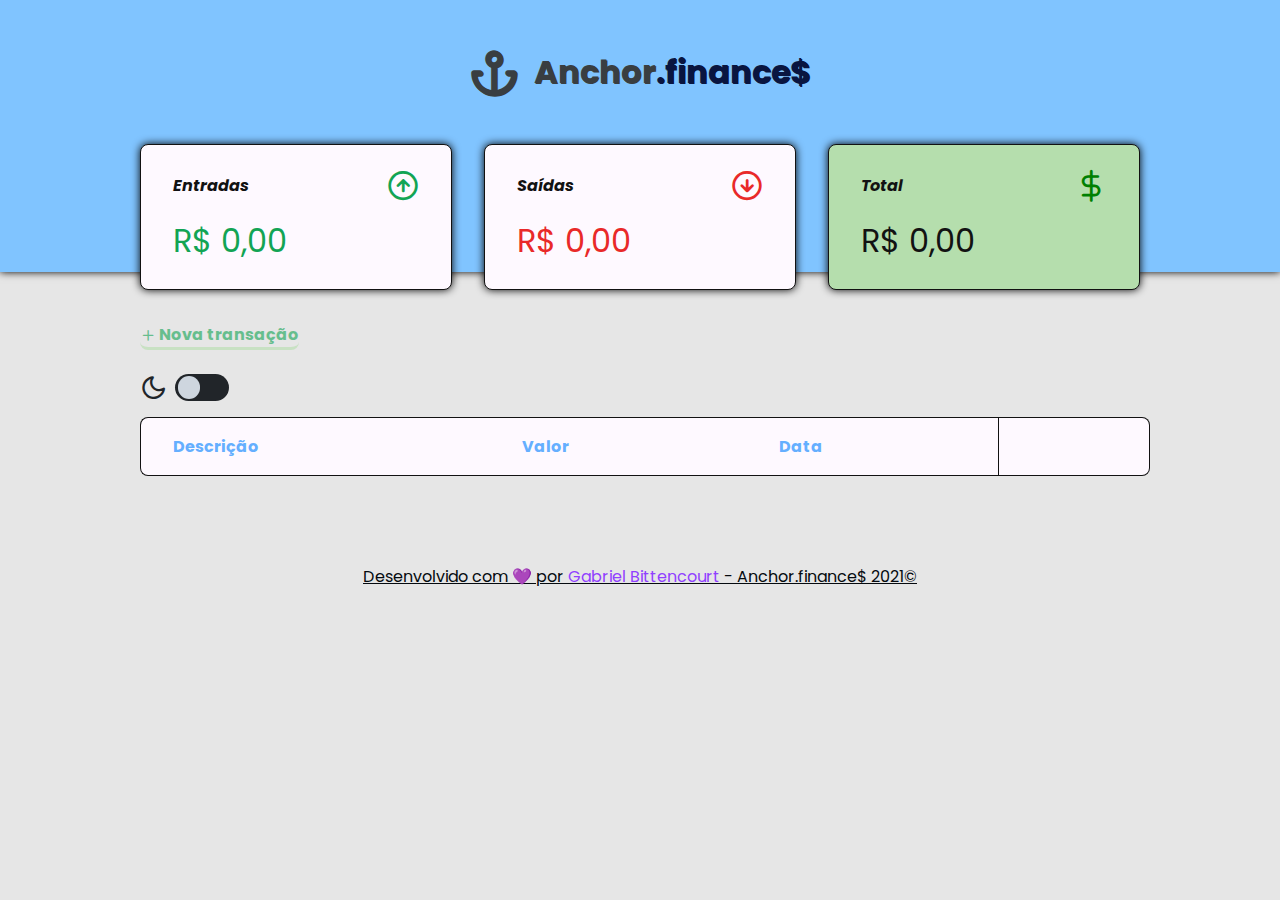
<file: index.html>
<!DOCTYPE html>
<html lang="pt-br">
    <head>
        <meta charset="UTF-8">
        <meta http-equiv="X-UA-Compatible" content="IE=edge">
        <meta name="viewport" content="width=device-width, initial-scale=1.0">
        <title>Anchor.finance$</title>

        <link rel="stylesheet" href="assets/style.css">
        <link rel="stylesheet" href="sass/style.css">
        
        <link rel="preconnect" href="https://fonts.gstatic.com">
        <link href="https://fonts.googleapis.com/css2?family=Poppins:ital,wght@0,100;0,400;0,700;1,100;1,400;1,700&display=swap" rel="stylesheet">

        <link rel="shortcut icon" href="assets/favicon/favicon.ico" type="image/x-icon">
    </head>

    <body>
        <header>
            <div class="icon-anchor"></div>
            <h1 id="logo">Anchor<span>.finance$</span></h1>
        </header>

        <main class="container">
            <section id="balance">
                <h2 class="sr-only">Balanço</h2>

                <div class="card">
                    <h3>
                        <span>Entradas</span>
                        <div class="icon-arrow-up-circle"></div>
                    </h3>
                    <p id="incomeDisplay">R$ 0,00</p>
                </div>

                <div class="card">
                    <h3>
                        <span>Saídas</span>
                        <div class="icon-arrow-down-circle"></div>
                    </h3>
                    <p id="expenseDisplay">R$ 0,00</p>
                </div>

                <div class="card total">
                    <h3>
                        <span>Total</span>
                        <div class="icon-dollar-sign"></div>
                    </h3>
                    <p id="totalDisplay">R$ 0,00</p>
                </div>

            </section>

            <section id="transaction">
                <h2 class="sr-only">Transações</h2>

                <a href="#" class="button new" onclick="Modal.open()">
                    <div class="icon-plus"></div>
                    Nova transação
                </a>

                <div class="dark-theme">
                    <div class="icon-moon"></div>
                    <div class="icon-sun"></div>
                    <label class="switch">
                        <input type="checkbox" name="mode" class="toggleTheme">
                        <span class="slider round"></span>
                    </label>
                </div>

                <table id="data-table">
                    <thead>
                        <tr>
                            <th>Descrição</th>
                            <th>Valor</th>
                            <th>Data</th>
                            <th></th>
                        </tr>
                    </thead>
                    <tbody>
                    </tbody>
                </table>
            </section>
        </main>

        <div class="modal-overlay">
            <div class="modal">
                <div id="form">
                    <h2>Nova Transação</h2>
                    <form action="" onsubmit="Form.submit(event)">
                        <div class="input-group">
                            <label for="description" class="sr-only">Descrição</label>
                            <input name="description" id="description" type="text" placeholder="Descrição">
                        </div>

                        <div class="input-group">
                            <label for="amount" class="sr-only">Valor</label>
                            <input name="amount" id="amount" type="number" step="0.01" placeholder="0,00">
                            <small class="help">Use o sinal - (negativo) para despesas e , (vírgula) para casas decimais.</small>
                        </div>

                        <div class="input-group">
                            <label for="date" class="sr-only">Data</label>
                            <input name="date" id="date" type="date">
                        </div>

                        <div class="button-group">
                            <a href="#" class="button cancel" onclick="Modal.close()">Cancelar</a>
                            <button>Salvar</button>
                        </div>
                    </form>
                    <div class="icon-anchor"></div>
                </div>
            </div>
        </div>

        <footer>
            Desenvolvido com 💜 por <a class="github-profile" href="https://github.com/gabrlcj">Gabriel Bittencourt</a> - Anchor.finance$ 2021©
        </footer>

        <script src="js/main.js"></script>
        <script src="js/dark.js"></script>
    </body>
</html>
</file>
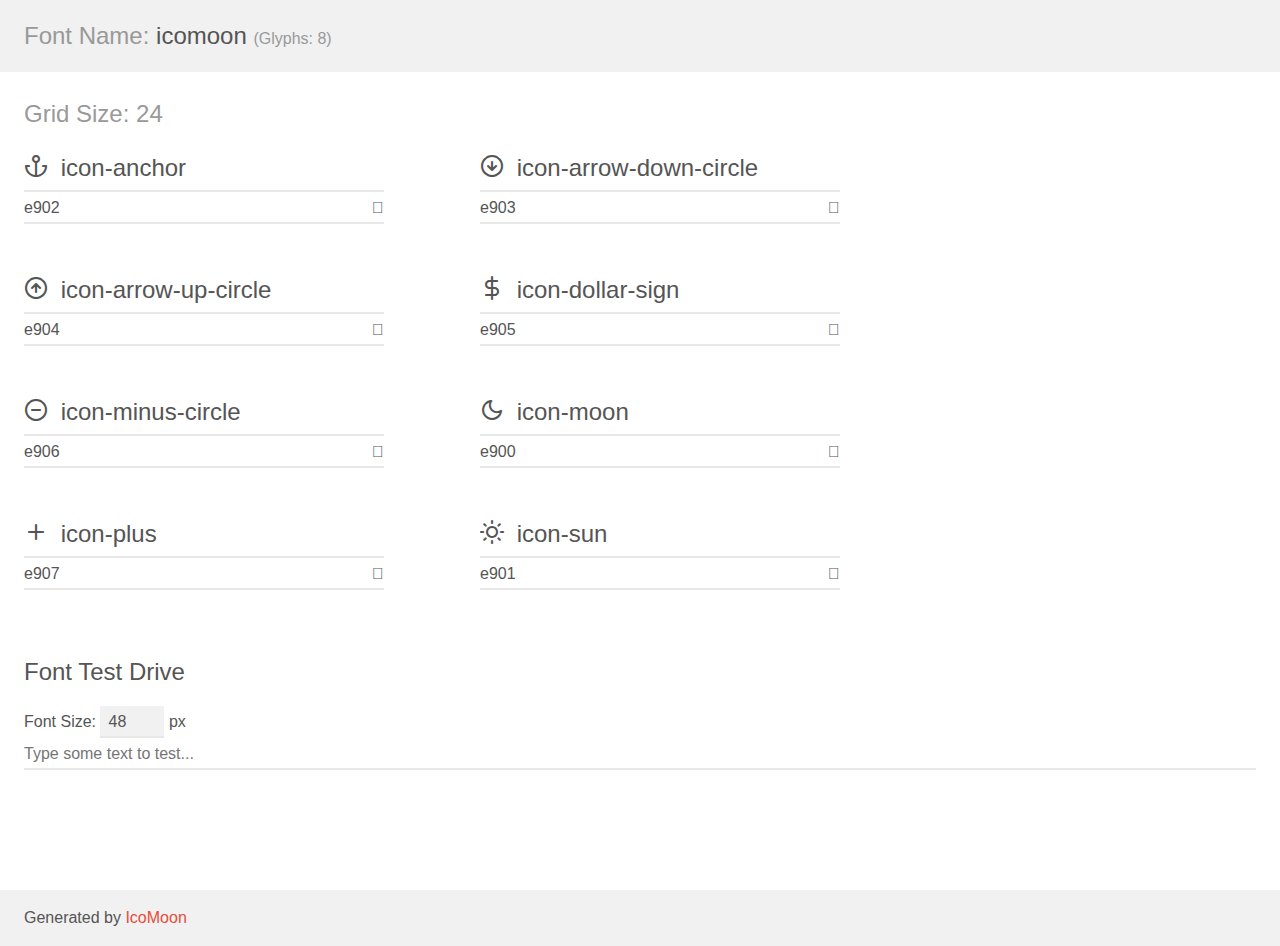
<file: assets/demo.html>
<!doctype html>
<html>
<head>
    <meta charset="utf-8">
    <title>IcoMoon Demo</title>
    <meta name="description" content="An Icon Font Generated By IcoMoon.io">
    <meta name="viewport" content="width=device-width, initial-scale=1">
    <link rel="stylesheet" href="demo-files/demo.css">
    <link rel="stylesheet" href="style.css"></head>
<body>
    <div class="bgc1 clearfix">
        <h1 class="mhmm mvm"><span class="fgc1">Font Name:</span> icomoon <small class="fgc1">(Glyphs:&nbsp;8)</small></h1>
    </div>
    <div class="clearfix mhl ptl">
        <h1 class="mvm mtn fgc1">Grid Size: 24</h1>
        <div class="glyph fs1">
            <div class="clearfix bshadow0 pbs">
                <span class="icon-anchor"></span>
                <span class="mls"> icon-anchor</span>
            </div>
            <fieldset class="fs0 size1of1 clearfix hidden-false">
                <input type="text" readonly value="e902" class="unit size1of2" />
                <input type="text" maxlength="1" readonly value="&#xe902;" class="unitRight size1of2 talign-right" />
            </fieldset>
            <div class="fs0 bshadow0 clearfix hidden-true">
                <span class="unit pvs fgc1">liga: </span>
                <input type="text" readonly value="" class="liga unitRight" />
            </div>
        </div>
        <div class="glyph fs1">
            <div class="clearfix bshadow0 pbs">
                <span class="icon-arrow-down-circle"></span>
                <span class="mls"> icon-arrow-down-circle</span>
            </div>
            <fieldset class="fs0 size1of1 clearfix hidden-false">
                <input type="text" readonly value="e903" class="unit size1of2" />
                <input type="text" maxlength="1" readonly value="&#xe903;" class="unitRight size1of2 talign-right" />
            </fieldset>
            <div class="fs0 bshadow0 clearfix hidden-true">
                <span class="unit pvs fgc1">liga: </span>
                <input type="text" readonly value="" class="liga unitRight" />
            </div>
        </div>
        <div class="glyph fs1">
            <div class="clearfix bshadow0 pbs">
                <span class="icon-arrow-up-circle"></span>
                <span class="mls"> icon-arrow-up-circle</span>
            </div>
            <fieldset class="fs0 size1of1 clearfix hidden-false">
                <input type="text" readonly value="e904" class="unit size1of2" />
                <input type="text" maxlength="1" readonly value="&#xe904;" class="unitRight size1of2 talign-right" />
            </fieldset>
            <div class="fs0 bshadow0 clearfix hidden-true">
                <span class="unit pvs fgc1">liga: </span>
                <input type="text" readonly value="" class="liga unitRight" />
            </div>
        </div>
        <div class="glyph fs1">
            <div class="clearfix bshadow0 pbs">
                <span class="icon-dollar-sign"></span>
                <span class="mls"> icon-dollar-sign</span>
            </div>
            <fieldset class="fs0 size1of1 clearfix hidden-false">
                <input type="text" readonly value="e905" class="unit size1of2" />
                <input type="text" maxlength="1" readonly value="&#xe905;" class="unitRight size1of2 talign-right" />
            </fieldset>
            <div class="fs0 bshadow0 clearfix hidden-true">
                <span class="unit pvs fgc1">liga: </span>
                <input type="text" readonly value="" class="liga unitRight" />
            </div>
        </div>
        <div class="glyph fs1">
            <div class="clearfix bshadow0 pbs">
                <span class="icon-minus-circle"></span>
                <span class="mls"> icon-minus-circle</span>
            </div>
            <fieldset class="fs0 size1of1 clearfix hidden-false">
                <input type="text" readonly value="e906" class="unit size1of2" />
                <input type="text" maxlength="1" readonly value="&#xe906;" class="unitRight size1of2 talign-right" />
            </fieldset>
            <div class="fs0 bshadow0 clearfix hidden-true">
                <span class="unit pvs fgc1">liga: </span>
                <input type="text" readonly value="" class="liga unitRight" />
            </div>
        </div>
        <div class="glyph fs1">
            <div class="clearfix bshadow0 pbs">
                <span class="icon-moon"></span>
                <span class="mls"> icon-moon</span>
            </div>
            <fieldset class="fs0 size1of1 clearfix hidden-false">
                <input type="text" readonly value="e900" class="unit size1of2" />
                <input type="text" maxlength="1" readonly value="&#xe900;" class="unitRight size1of2 talign-right" />
            </fieldset>
            <div class="fs0 bshadow0 clearfix hidden-true">
                <span class="unit pvs fgc1">liga: </span>
                <input type="text" readonly value="" class="liga unitRight" />
            </div>
        </div>
        <div class="glyph fs1">
            <div class="clearfix bshadow0 pbs">
                <span class="icon-plus"></span>
                <span class="mls"> icon-plus</span>
            </div>
            <fieldset class="fs0 size1of1 clearfix hidden-false">
                <input type="text" readonly value="e907" class="unit size1of2" />
                <input type="text" maxlength="1" readonly value="&#xe907;" class="unitRight size1of2 talign-right" />
            </fieldset>
            <div class="fs0 bshadow0 clearfix hidden-true">
                <span class="unit pvs fgc1">liga: </span>
                <input type="text" readonly value="" class="liga unitRight" />
            </div>
        </div>
        <div class="glyph fs1">
            <div class="clearfix bshadow0 pbs">
                <span class="icon-sun"></span>
                <span class="mls"> icon-sun</span>
            </div>
            <fieldset class="fs0 size1of1 clearfix hidden-false">
                <input type="text" readonly value="e901" class="unit size1of2" />
                <input type="text" maxlength="1" readonly value="&#xe901;" class="unitRight size1of2 talign-right" />
            </fieldset>
            <div class="fs0 bshadow0 clearfix hidden-true">
                <span class="unit pvs fgc1">liga: </span>
                <input type="text" readonly value="" class="liga unitRight" />
            </div>
        </div>
    </div>

    <!--[if gt IE 8]><!-->
    <div class="mhl clearfix mbl">
        <h1>Font Test Drive</h1>
        <label>
            Font Size: <input id="fontSize" type="number" class="textbox0 mbm"
            min="8" value="48" />
            px
        </label>
        <input id="testText" type="text" class="phl size1of1 mvl"
        placeholder="Type some text to test..." value=""/>
        <div id="testDrive" class="icon-" style="font-family: icomoon">&nbsp;
        </div>
    </div>
    <!--<![endif]-->
    <div class="bgc1 clearfix">
        <p class="mhl">Generated by <a href="https://icomoon.io/app">IcoMoon</a></p>
    </div>

    <script src="demo-files/demo.js"></script>
</body>
</html>
</file>
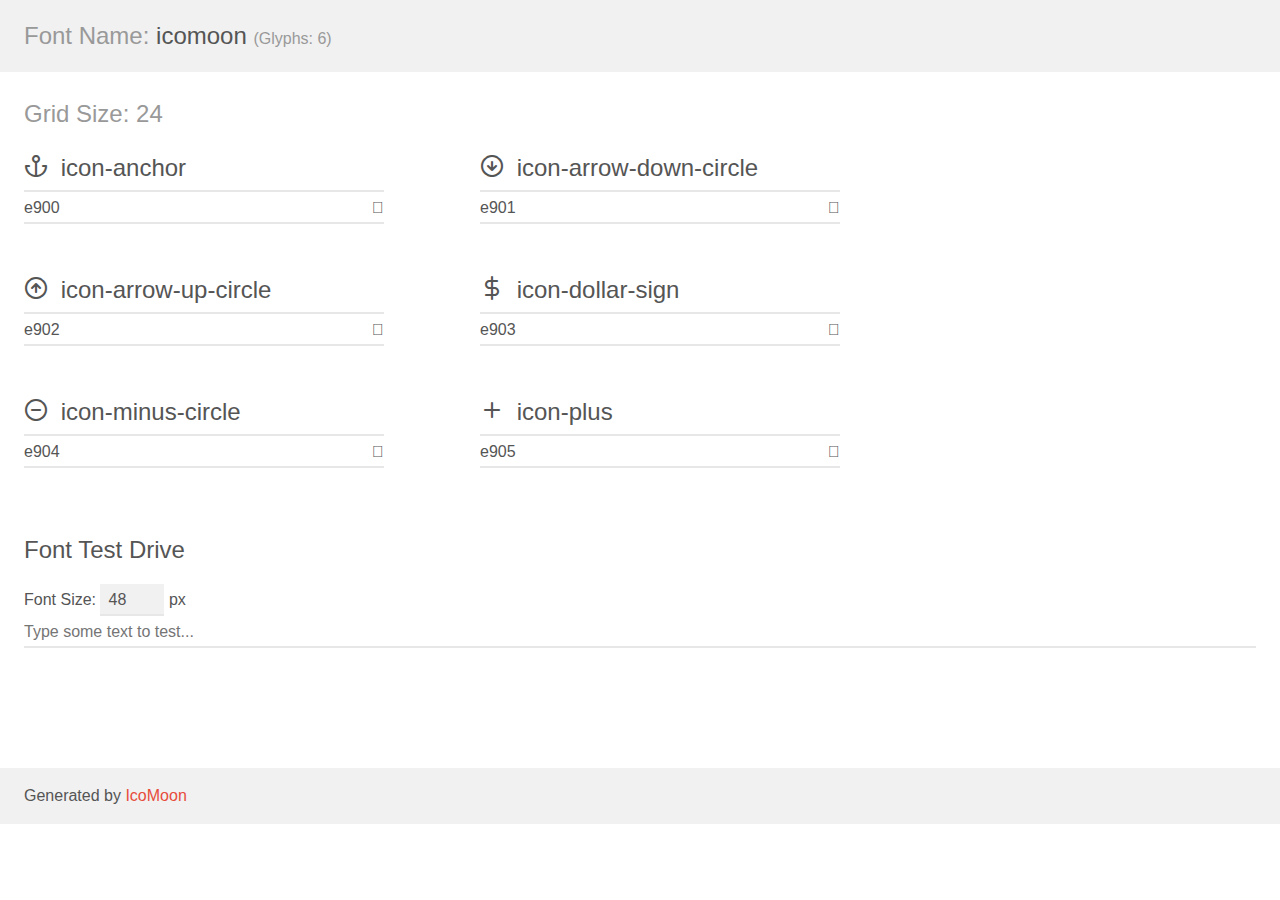
<file: icomoon/demo.html>
<!doctype html>
<html>
<head>
    <meta charset="utf-8">
    <title>IcoMoon Demo</title>
    <meta name="description" content="An Icon Font Generated By IcoMoon.io">
    <meta name="viewport" content="width=device-width, initial-scale=1">
    <link rel="stylesheet" href="demo-files/demo.css">
    <link rel="stylesheet" href="style.css"></head>
<body>
    <div class="bgc1 clearfix">
        <h1 class="mhmm mvm"><span class="fgc1">Font Name:</span> icomoon <small class="fgc1">(Glyphs:&nbsp;6)</small></h1>
    </div>
    <div class="clearfix mhl ptl">
        <h1 class="mvm mtn fgc1">Grid Size: 24</h1>
        <div class="glyph fs1">
            <div class="clearfix bshadow0 pbs">
                <span class="icon-anchor"></span>
                <span class="mls"> icon-anchor</span>
            </div>
            <fieldset class="fs0 size1of1 clearfix hidden-false">
                <input type="text" readonly value="e900" class="unit size1of2" />
                <input type="text" maxlength="1" readonly value="&#xe900;" class="unitRight size1of2 talign-right" />
            </fieldset>
            <div class="fs0 bshadow0 clearfix hidden-true">
                <span class="unit pvs fgc1">liga: </span>
                <input type="text" readonly value="" class="liga unitRight" />
            </div>
        </div>
        <div class="glyph fs1">
            <div class="clearfix bshadow0 pbs">
                <span class="icon-arrow-down-circle"></span>
                <span class="mls"> icon-arrow-down-circle</span>
            </div>
            <fieldset class="fs0 size1of1 clearfix hidden-false">
                <input type="text" readonly value="e901" class="unit size1of2" />
                <input type="text" maxlength="1" readonly value="&#xe901;" class="unitRight size1of2 talign-right" />
            </fieldset>
            <div class="fs0 bshadow0 clearfix hidden-true">
                <span class="unit pvs fgc1">liga: </span>
                <input type="text" readonly value="" class="liga unitRight" />
            </div>
        </div>
        <div class="glyph fs1">
            <div class="clearfix bshadow0 pbs">
                <span class="icon-arrow-up-circle"></span>
                <span class="mls"> icon-arrow-up-circle</span>
            </div>
            <fieldset class="fs0 size1of1 clearfix hidden-false">
                <input type="text" readonly value="e902" class="unit size1of2" />
                <input type="text" maxlength="1" readonly value="&#xe902;" class="unitRight size1of2 talign-right" />
            </fieldset>
            <div class="fs0 bshadow0 clearfix hidden-true">
                <span class="unit pvs fgc1">liga: </span>
                <input type="text" readonly value="" class="liga unitRight" />
            </div>
        </div>
        <div class="glyph fs1">
            <div class="clearfix bshadow0 pbs">
                <span class="icon-dollar-sign"></span>
                <span class="mls"> icon-dollar-sign</span>
            </div>
            <fieldset class="fs0 size1of1 clearfix hidden-false">
                <input type="text" readonly value="e903" class="unit size1of2" />
                <input type="text" maxlength="1" readonly value="&#xe903;" class="unitRight size1of2 talign-right" />
            </fieldset>
            <div class="fs0 bshadow0 clearfix hidden-true">
                <span class="unit pvs fgc1">liga: </span>
                <input type="text" readonly value="" class="liga unitRight" />
            </div>
        </div>
        <div class="glyph fs1">
            <div class="clearfix bshadow0 pbs">
                <span class="icon-minus-circle"></span>
                <span class="mls"> icon-minus-circle</span>
            </div>
            <fieldset class="fs0 size1of1 clearfix hidden-false">
                <input type="text" readonly value="e904" class="unit size1of2" />
                <input type="text" maxlength="1" readonly value="&#xe904;" class="unitRight size1of2 talign-right" />
            </fieldset>
            <div class="fs0 bshadow0 clearfix hidden-true">
                <span class="unit pvs fgc1">liga: </span>
                <input type="text" readonly value="" class="liga unitRight" />
            </div>
        </div>
        <div class="glyph fs1">
            <div class="clearfix bshadow0 pbs">
                <span class="icon-plus"></span>
                <span class="mls"> icon-plus</span>
            </div>
            <fieldset class="fs0 size1of1 clearfix hidden-false">
                <input type="text" readonly value="e905" class="unit size1of2" />
                <input type="text" maxlength="1" readonly value="&#xe905;" class="unitRight size1of2 talign-right" />
            </fieldset>
            <div class="fs0 bshadow0 clearfix hidden-true">
                <span class="unit pvs fgc1">liga: </span>
                <input type="text" readonly value="" class="liga unitRight" />
            </div>
        </div>
    </div>

    <!--[if gt IE 8]><!-->
    <div class="mhl clearfix mbl">
        <h1>Font Test Drive</h1>
        <label>
            Font Size: <input id="fontSize" type="number" class="textbox0 mbm"
            min="8" value="48" />
            px
        </label>
        <input id="testText" type="text" class="phl size1of1 mvl"
        placeholder="Type some text to test..." value=""/>
        <div id="testDrive" class="icon-" style="font-family: icomoon">&nbsp;
        </div>
    </div>
    <!--<![endif]-->
    <div class="bgc1 clearfix">
        <p class="mhl">Generated by <a href="https://icomoon.io/app">IcoMoon</a></p>
    </div>

    <script src="demo-files/demo.js"></script>
</body>
</html>
</file>
<file: assets/style.css>
@font-face {
  font-family: 'icomoon';
  src:  url('fonts/icomoon.eot?mrv1dh');
  src:  url('fonts/icomoon.eot?mrv1dh#iefix') format('embedded-opentype'),
    url('fonts/icomoon.ttf?mrv1dh') format('truetype'),
    url('fonts/icomoon.woff?mrv1dh') format('woff'),
    url('fonts/icomoon.svg?mrv1dh#icomoon') format('svg');
  font-weight: normal;
  font-style: normal;
  font-display: block;
}

[class^="icon-"], [class*=" icon-"] {
  /* use !important to prevent issues with browser extensions that change fonts */
  font-family: 'icomoon' !important;
  speak: never;
  font-style: normal;
  font-weight: normal;
  font-variant: normal;
  text-transform: none;
  line-height: 1;

  /* Better Font Rendering =========== */
  -webkit-font-smoothing: antialiased;
  -moz-osx-font-smoothing: grayscale;
}

.icon-anchor:before {
  content: "\e902";
}
.icon-arrow-down-circle:before {
  content: "\e903";
}
.icon-arrow-up-circle:before {
  content: "\e904";
}
.icon-dollar-sign:before {
  content: "\e905";
}
.icon-minus-circle:before {
  content: "\e906";
}
.icon-moon:before {
  content: "\e900";
}
.icon-plus:before {
  content: "\e907";
}
.icon-sun:before {
  content: "\e901";
}
</file>
<file: sass/style.css>
/* Global ========================== */
* {
  margin: 0;
  padding: 0;
  -webkit-box-sizing: border-box;
          box-sizing: border-box;
}

html {
  height: 100vh;
  font-size: 93.75%;
  /* 15px */
}

@media (min-width: 900px) {
  html {
    font-size: 100%;
    /* 16px */
  }
}

body {
  background: #e6e6e6;
  font-family: "Poppins", sans-serif;
  min-height: 100vh;
}

/* Tecnica no Maykao para esconder elementos ========================== */
.sr-only {
  position: absolute;
  width: 1px;
  height: 1px;
  padding: 0;
  margin: -1px;
  overflow: hidden;
  clip: rect(0, 0, 0, 0);
  white-space: nowrap;
  border-width: 0;
}

.container {
  width: min(90vw, 1000px);
  margin: auto;
}

/* button & links ============================= */
.button {
  text-decoration: none;
  font-weight: 700;
}

button {
  font: 700 1rem 'Poppins', sans-serif;
  height: 50px;
  width: 48%;
  color: #121212;
  border: none;
  background: #B5DEAD;
  border: 1px solid #12a454;
  border-radius: .5rem;
  cursor: pointer;
}

button:hover {
  background: #60d695;
}

/* Dark mode =========================== */
.dark-theme {
  display: -webkit-box;
  display: -ms-flexbox;
  display: flex;
  -webkit-box-align: center;
      -ms-flex-align: center;
          align-items: center;
  margin: .5rem 0;
}

/* Button Toggle - Dark mode ========================== */
.switch {
  position: relative;
  display: -webkit-inline-box;
  display: -ms-inline-flexbox;
  display: inline-flex;
  -webkit-box-align: center;
      -ms-flex-align: center;
          align-items: center;
  width: 3.4rem;
  height: 1.7rem;
  margin-left: .5rem;
}

.switch input {
  opacity: 0;
  width: 0;
  height: 0;
}

.switch input:checked + .slider {
  background-color: #fca311;
}

.switch input:focus + .slider {
  -webkit-box-shadow: 0 0 1px #fca311;
          box-shadow: 0 0 1px #fca311;
}

.switch input:checked + .slider::before {
  -webkit-transform: translateX(26px);
  transform: translateX(26px);
}

.switch .slider {
  position: absolute;
  cursor: pointer;
  top: 0;
  left: 0;
  right: 0;
  bottom: 0;
  background-color: #212529;
  -webkit-transition: .5s;
  transition: .5s;
}

.switch .slider::before {
  position: absolute;
  content: "";
  height: 1.4rem;
  width: 1.4rem;
  left: 3px;
  bottom: 2.5px;
  background-color: #ced6df;
  -webkit-transition: .5s;
  transition: .5s;
}

.switch .slider.round {
  border-radius: 34px;
}

.switch .slider.round::before {
  border-radius: 50%;
}

/* Titles ========================== */
h2 {
  margin-top: 3.2rem;
  margin-bottom: 0.8rem;
  color: #121212;
}

/* Header ========================== */
header {
  background-color: #80c4ff;
  -webkit-box-shadow: 0 0 .5rem black;
          box-shadow: 0 0 .5rem black;
  -webkit-transition: ease-in-out .4s;
  transition: ease-in-out .4s;
  padding: 3rem 0 11rem;
  text-align: center;
  display: -webkit-box;
  display: -ms-flexbox;
  display: flex;
  -webkit-box-align: center;
      -ms-flex-align: center;
          align-items: center;
  -webkit-box-pack: center;
      -ms-flex-pack: center;
          justify-content: center;
}

header .icon-anchor {
  font-weight: 700;
  font-size: 3rem;
  margin-right: 1rem;
  color: #393e41;
  text-shadow: 1px 1px 0 #393e41;
}

header #logo {
  color: #393e41;
  font-weight: 700;
  text-shadow: 1px 1px 0 #393e41;
}

header #logo span {
  color: #091540;
  text-shadow: 1px 1px 0 #091540;
}

/* Balance ========================== */
#balance {
  margin-top: -8rem;
  -webkit-transition: ease-in-out .4s;
  transition: ease-in-out .4s;
  /* Cards =========================== */
}

@media (min-width: 900px) {
  #balance {
    display: -ms-grid;
    display: grid;
    -ms-grid-columns: 1fr 1fr 1fr;
        grid-template-columns: 1fr 1fr 1fr;
    gap: 2rem;
  }
}

#balance .card {
  background: #fef9ff;
  padding: 1.5rem 2rem;
  border-radius: 0.5rem;
  margin-bottom: 2rem;
  color: #121212;
  border: 0.0625rem ridge #121212;
  white-space: nowrap;
  -webkit-transition: ease-in-out .4s;
  transition: ease-in-out .4s;
  -webkit-box-shadow: 0 0 .5rem black;
          box-shadow: 0 0 .5rem black;
}

#balance .card h3 {
  font-weight: 700;
  font-size: 1rem;
  font-style: italic;
  display: -webkit-box;
  display: -ms-flexbox;
  display: flex;
  -webkit-box-pack: justify;
      -ms-flex-pack: justify;
          justify-content: space-between;
  -webkit-box-align: center;
      -ms-flex-align: center;
          align-items: center;
}

#balance .card h3 .icon-arrow-up-circle {
  color: #12a454;
  font-size: 2rem;
}

#balance .card h3 .icon-arrow-down-circle {
  color: #e92929;
  font-size: 2rem;
}

#balance .card h3 .icon-dollar-sign {
  color: green;
  font-size: 2rem;
}

#balance .card p {
  font-size: 2rem;
  line-height: 3rem;
  margin-top: 1rem;
}

#balance .card p#expenseDisplay {
  color: #e92929;
}

#balance .card p#incomeDisplay {
  color: #12a454;
}

#balance .card.total {
  background: #B5DEAD;
  color: #121212;
  -webkit-transition: ease-in-out .4s;
  transition: ease-in-out .4s;
}

/* Table =========================== */
#transaction {
  -webkit-transition: ease-in-out .4s;
  transition: ease-in-out .4s;
}

#transaction .button.new {
  color: #12a454;
  opacity: .6;
  margin-bottom: 1rem;
  border-bottom: 3px solid #B5DEAD;
  border-radius: .5rem;
  display: -webkit-inline-box;
  display: -ms-inline-flexbox;
  display: inline-flex;
  -webkit-box-align: center;
      -ms-flex-align: center;
          align-items: center;
}

#transaction .button.new:hover {
  opacity: 1;
}

#transaction .button.new .icon-plus {
  margin-right: .2rem;
}

#transaction #data-table {
  width: 101%;
  border-spacing: 0 0.5rem;
  color: #65afff;
}

@media (max-width: 510px) {
  #transaction #data-table {
    display: block;
    overflow-x: auto;
  }
}

#transaction #data-table thead th {
  background: #fef9ff;
  font-weight: 700;
  padding: 1rem 2rem;
  text-align: left;
  border: 0.0625rem ridge #121212;
  -webkit-transition: ease-in-out .4s;
  transition: ease-in-out .4s;
}

#transaction #data-table thead th:first-child {
  border-radius: 0.5rem 0 0 0.5rem;
  border-right: none;
}

#transaction #data-table thead th:nth-child(2) {
  border-left: none;
  border-right: none;
}

#transaction #data-table thead th:nth-child(3) {
  border-left: none;
}

#transaction #data-table thead th:nth-child(4) {
  border-radius: 0 0.5rem 0.5rem 0;
  border-left: none;
}

#transaction #data-table tbody tr {
  opacity: 0.6;
}

#transaction #data-table tbody tr:hover {
  opacity: 1;
  background: #fef9ff;
  font-weight: 700;
}

#transaction #data-table tbody tr td {
  background: #fef9ff;
  padding: 1rem 2rem;
  border: 0.0625rem ridge #121212;
  white-space: nowrap;
  -webkit-transition: ease-in-out .4s;
  transition: ease-in-out .4s;
}

#transaction #data-table tbody tr td.description {
  color: #65afff;
  border-radius: 0.5rem 0 0 0.5rem;
  border-right: none;
}

#transaction #data-table tbody tr td.income {
  color: #12a454;
  border-left: none;
  border-right: none;
}

#transaction #data-table tbody tr td.expense {
  color: #e92929;
  border-left: none;
  border-right: none;
}

#transaction #data-table tbody tr td.date {
  border-left: none;
  border-right: none;
}

#transaction #data-table tbody tr td.remove {
  border-radius: 0 0.5rem 0.5rem 0;
  padding: 1rem;
}

#transaction #data-table tbody tr td .icon-minus-circle {
  text-align: center;
  color: #e92929;
  font-size: 1.8rem;
  cursor: pointer;
}

#transaction .dark-theme {
  font-size: 1.7rem;
}

#transaction .dark-theme .icon-sun {
  position: absolute;
  opacity: 0;
  visibility: hidden;
  color: #fca311;
  -webkit-transition: .3s;
  transition: .3s;
}

#transaction .dark-theme .icon-sun.show {
  opacity: 1;
  visibility: visible;
  -webkit-transition: .3s;
  transition: .3s;
}

#transaction .dark-theme .icon-moon {
  position: relative;
  color: #212529;
  -webkit-transition: .3s;
  transition: .3s;
}

#transaction .dark-theme .icon-moon.show {
  opacity: 0;
  visibility: hidden;
  -webkit-transition: .3s;
  transition: .3s;
}

/* Modal =========================== */
.modal-overlay {
  position: fixed;
  top: 0;
  width: 100%;
  height: 100%;
  opacity: 0;
  visibility: hidden;
  z-index: 0;
  background-color: rgba(0, 0, 0, 0.7);
  -webkit-transition: ease-in-out .5s;
  transition: ease-in-out .5s;
  display: -webkit-box;
  display: -ms-flexbox;
  display: flex;
  -webkit-box-align: center;
      -ms-flex-align: center;
          align-items: center;
  -webkit-box-pack: center;
      -ms-flex-pack: center;
          justify-content: center;
}

.modal-overlay.active {
  opacity: 1;
  visibility: visible;
}

.modal-overlay .modal {
  background: #80c4ff;
  padding: 2.8rem;
  position: relative;
  z-index: 1;
  border: 3px ridge #121212;
  border-radius: .8rem;
}

.modal-overlay .modal #form {
  max-width: 500px;
}

.modal-overlay .modal #form h2 {
  margin-top: 0;
  font-weight: 700;
  font-style: italic;
  font-size: 2rem;
  color: #091540;
  text-shadow: 1px 1px 0 #121212;
}

.modal-overlay .modal #form .input-group {
  margin: 1rem 0;
}

.modal-overlay .modal #form .input-group input {
  border: none;
  border-radius: .2rem;
  padding: 0.8rem;
  width: 100%;
}

.modal-overlay .modal #form .input-group input::-webkit-input-placeholder {
  opacity: .8;
}

.modal-overlay .modal #form .input-group input:-ms-input-placeholder {
  opacity: .8;
}

.modal-overlay .modal #form .input-group input::-ms-input-placeholder {
  opacity: .8;
}

.modal-overlay .modal #form .input-group input::placeholder {
  opacity: .8;
}

.modal-overlay .modal #form .input-group .help {
  color: #050a0f;
  opacity: .8;
}

.modal-overlay .modal #form .button-group {
  display: -webkit-box;
  display: -ms-flexbox;
  display: flex;
  -webkit-box-align: center;
      -ms-flex-align: center;
          align-items: center;
  -webkit-box-pack: justify;
      -ms-flex-pack: justify;
          justify-content: space-between;
}

.modal-overlay .modal #form .button-group .button.cancel {
  width: 48%;
  height: 50px;
  text-align: center;
  color: #121212;
  background: #ce9191;
  border: 1px solid #e92929;
  border-radius: .5rem;
  display: -webkit-box;
  display: -ms-flexbox;
  display: flex;
  -webkit-box-align: center;
      -ms-flex-align: center;
          align-items: center;
  -webkit-box-pack: center;
      -ms-flex-pack: center;
          justify-content: center;
}

.modal-overlay .modal #form .button-group .button.cancel:hover {
  background: #d66060;
}

.modal-overlay .modal #form .icon-anchor {
  text-align: center;
  margin-top: 2rem;
  font-size: 2rem;
  color: #393e41;
  text-shadow: 1px 1px 0 #393e41;
}

/* Footer =========================== */
footer {
  margin-top: 5rem;
  width: 100%;
  text-align: center;
  height: 50px;
  color: #050a0f;
  text-decoration: underline;
  -webkit-transition: ease-in-out .4s;
  transition: ease-in-out .4s;
}

footer .github-profile {
  text-decoration: none;
  color: #9040ff;
}

/* Cores do DARK MODE =========================== */
.dark-mode {
  background-color: #050a0f;
  -webkit-transition: ease-in-out .4s;
  transition: ease-in-out .4s;
}

.dark-mode header {
  background-color: #28323e;
  -webkit-box-shadow: 0 0 .5rem silver;
          box-shadow: 0 0 .5rem silver;
  -webkit-transition: ease-in-out .4s;
  transition: ease-in-out .4s;
}

.dark-mode header .icon-anchor {
  color: #65afff;
  text-shadow: 1px 1px 0 #121212;
}

.dark-mode header #logo {
  color: #65afff;
  text-shadow: 1px 1px 0 #121212;
}

.dark-mode header #logo span {
  color: #fef9ff;
  text-shadow: 1px 1px 0 #121212;
}

.dark-mode #balance {
  -webkit-transition: ease-in-out .4s;
  transition: ease-in-out .4s;
}

.dark-mode #balance .card {
  background: #212529;
  color: #ced6df;
  border-color: #fef9ff;
  -webkit-transition: ease-in-out .4s;
  transition: ease-in-out .4s;
  -webkit-box-shadow: 0 0 .5rem silver;
          box-shadow: 0 0 .5rem silver;
}

.dark-mode #balance .card.total {
  color: #fef9ff;
  background: #063c06;
  -webkit-transition: ease-in-out .4s;
  transition: ease-in-out .4s;
}

.dark-mode #transaction {
  -webkit-transition: ease-in-out .4s;
  transition: ease-in-out .4s;
}

.dark-mode #transaction #data-table {
  color: #ced6df;
}

.dark-mode #transaction #data-table thead th {
  background: #28323e;
  -webkit-transition: ease-in-out .4s;
  transition: ease-in-out .4s;
}

.dark-mode #transaction #data-table tbody tr td {
  background: #28323e;
  -webkit-transition: ease-in-out .4s;
  transition: ease-in-out .4s;
}

.dark-mode #transaction #data-table tbody tr td.description {
  color: #ced6df;
}

.dark-mode .modal-overlay .modal {
  background: #28323e;
  border-color: #fef9ff;
}

.dark-mode .modal-overlay .modal #form h2 {
  color: #fef9ff;
  text-shadow: 1px 1px 0 black;
}

.dark-mode .modal-overlay .modal #form input {
  background: #e6e6e6;
}

.dark-mode .modal-overlay .modal #form .help {
  color: #fef9ff;
}

.dark-mode .modal-overlay .modal #form .icon-anchor {
  color: #65afff;
  text-shadow: 1px 1px 0 #65afff;
}

.dark-mode footer {
  color: #fef9ff;
  -webkit-transition: ease-in-out .4s;
  transition: ease-in-out .4s;
}
/*# sourceMappingURL=style.css.map */
</file>
<file: assets/demo-files/demo.css>
body {
  padding: 0;
  margin: 0;
  font-family: sans-serif;
  font-size: 1em;
  line-height: 1.5;
  color: #555;
  background: #fff;
}
h1 {
  font-size: 1.5em;
  font-weight: normal;
}
small {
  font-size: .66666667em;
}
a {
  color: #e74c3c;
  text-decoration: none;
}
a:hover, a:focus {
  box-shadow: 0 1px #e74c3c;
}
.bshadow0, input {
  box-shadow: inset 0 -2px #e7e7e7;
}
input:hover {
  box-shadow: inset 0 -2px #ccc;
}
input, fieldset {
  font-family: sans-serif;
  font-size: 1em;
  margin: 0;
  padding: 0;
  border: 0;
}
input {
  color: inherit;
  line-height: 1.5;
  height: 1.5em;
  padding: .25em 0;
}
input:focus {
  outline: none;
  box-shadow: inset 0 -2px #449fdb;
}
.glyph {
  font-size: 16px;
  width: 15em;
  padding-bottom: 1em;
  margin-right: 4em;
  margin-bottom: 1em;
  float: left;
  overflow: hidden;
}
.liga {
  width: 80%;
  width: calc(100% - 2.5em);
}
.talign-right {
  text-align: right;
}
.talign-center {
  text-align: center;
}
.bgc1 {
  background: #f1f1f1;
}
.fgc1 {
  color: #999;
}
.fgc0 {
  color: #000;
}
p {
  margin-top: 1em;
  margin-bottom: 1em;
}
.mvm {
  margin-top: .75em;
  margin-bottom: .75em;
}
.mtn {
  margin-top: 0;
}
.mtl, .mal {
  margin-top: 1.5em;
}
.mbl, .mal {
  margin-bottom: 1.5em;
}
.mal, .mhl {
  margin-left: 1.5em;
  margin-right: 1.5em;
}
.mhmm {
  margin-left: 1em;
  margin-right: 1em;
}
.mls {
  margin-left: .25em;
}
.ptl {
  padding-top: 1.5em;
}
.pbs, .pvs {
  padding-bottom: .25em;
}
.pvs, .pts {
  padding-top: .25em;
}
.unit {
  float: left;
}
.unitRight {
  float: right;
}
.size1of2 {
  width: 50%;
}
.size1of1 {
  width: 100%;
}
.clearfix:before, .clearfix:after {
  content: " ";
  display: table;
}
.clearfix:after {
  clear: both;
}
.hidden-true {
  display: none;
}
.textbox0 {
  width: 3em;
  background: #f1f1f1;
  padding: .25em .5em;
  line-height: 1.5;
  height: 1.5em;
}
#testDrive {
  display: block;
  padding-top: 24px;
  line-height: 1.5;
}
.fs0 {
  font-size: 16px;
}
.fs1 {
  font-size: 24px;
}
</file>
<file: icomoon/demo-files/demo.css>
body {
  padding: 0;
  margin: 0;
  font-family: sans-serif;
  font-size: 1em;
  line-height: 1.5;
  color: #555;
  background: #fff;
}
h1 {
  font-size: 1.5em;
  font-weight: normal;
}
small {
  font-size: .66666667em;
}
a {
  color: #e74c3c;
  text-decoration: none;
}
a:hover, a:focus {
  box-shadow: 0 1px #e74c3c;
}
.bshadow0, input {
  box-shadow: inset 0 -2px #e7e7e7;
}
input:hover {
  box-shadow: inset 0 -2px #ccc;
}
input, fieldset {
  font-family: sans-serif;
  font-size: 1em;
  margin: 0;
  padding: 0;
  border: 0;
}
input {
  color: inherit;
  line-height: 1.5;
  height: 1.5em;
  padding: .25em 0;
}
input:focus {
  outline: none;
  box-shadow: inset 0 -2px #449fdb;
}
.glyph {
  font-size: 16px;
  width: 15em;
  padding-bottom: 1em;
  margin-right: 4em;
  margin-bottom: 1em;
  float: left;
  overflow: hidden;
}
.liga {
  width: 80%;
  width: calc(100% - 2.5em);
}
.talign-right {
  text-align: right;
}
.talign-center {
  text-align: center;
}
.bgc1 {
  background: #f1f1f1;
}
.fgc1 {
  color: #999;
}
.fgc0 {
  color: #000;
}
p {
  margin-top: 1em;
  margin-bottom: 1em;
}
.mvm {
  margin-top: .75em;
  margin-bottom: .75em;
}
.mtn {
  margin-top: 0;
}
.mtl, .mal {
  margin-top: 1.5em;
}
.mbl, .mal {
  margin-bottom: 1.5em;
}
.mal, .mhl {
  margin-left: 1.5em;
  margin-right: 1.5em;
}
.mhmm {
  margin-left: 1em;
  margin-right: 1em;
}
.mls {
  margin-left: .25em;
}
.ptl {
  padding-top: 1.5em;
}
.pbs, .pvs {
  padding-bottom: .25em;
}
.pvs, .pts {
  padding-top: .25em;
}
.unit {
  float: left;
}
.unitRight {
  float: right;
}
.size1of2 {
  width: 50%;
}
.size1of1 {
  width: 100%;
}
.clearfix:before, .clearfix:after {
  content: " ";
  display: table;
}
.clearfix:after {
  clear: both;
}
.hidden-true {
  display: none;
}
.textbox0 {
  width: 3em;
  background: #f1f1f1;
  padding: .25em .5em;
  line-height: 1.5;
  height: 1.5em;
}
#testDrive {
  display: block;
  padding-top: 24px;
  line-height: 1.5;
}
.fs0 {
  font-size: 16px;
}
.fs1 {
  font-size: 24px;
}
</file>
<file: icomoon/style.css>
@font-face {
  font-family: 'icomoon';
  src:  url('fonts/icomoon.eot?ld59ds');
  src:  url('fonts/icomoon.eot?ld59ds#iefix') format('embedded-opentype'),
    url('fonts/icomoon.ttf?ld59ds') format('truetype'),
    url('fonts/icomoon.woff?ld59ds') format('woff'),
    url('fonts/icomoon.svg?ld59ds#icomoon') format('svg');
  font-weight: normal;
  font-style: normal;
  font-display: block;
}

[class^="icon-"], [class*=" icon-"] {
  /* use !important to prevent issues with browser extensions that change fonts */
  font-family: 'icomoon' !important;
  speak: never;
  font-style: normal;
  font-weight: normal;
  font-variant: normal;
  text-transform: none;
  line-height: 1;

  /* Better Font Rendering =========== */
  -webkit-font-smoothing: antialiased;
  -moz-osx-font-smoothing: grayscale;
}

.icon-anchor:before {
  content: "\e900";
}
.icon-arrow-down-circle:before {
  content: "\e901";
}
.icon-arrow-up-circle:before {
  content: "\e902";
}
.icon-dollar-sign:before {
  content: "\e903";
}
.icon-minus-circle:before {
  content: "\e904";
}
.icon-plus:before {
  content: "\e905";
}
</file>
